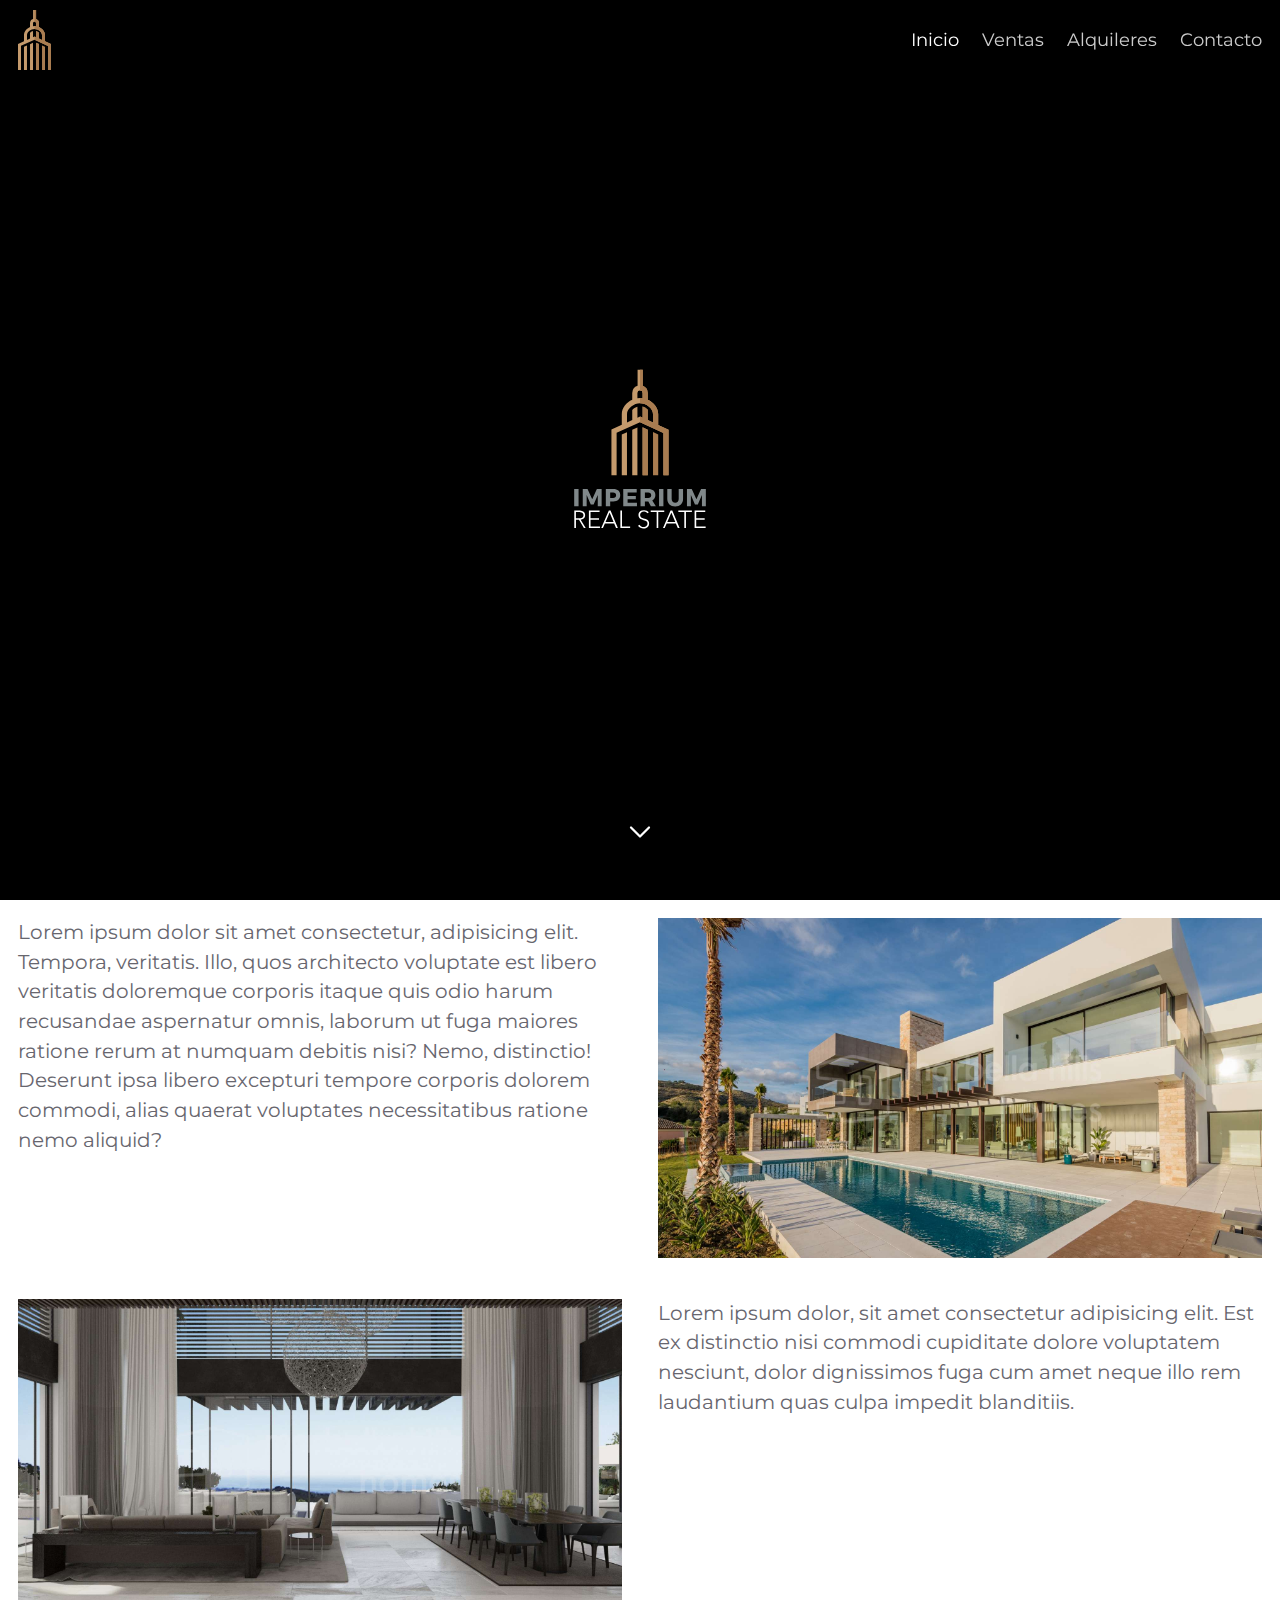
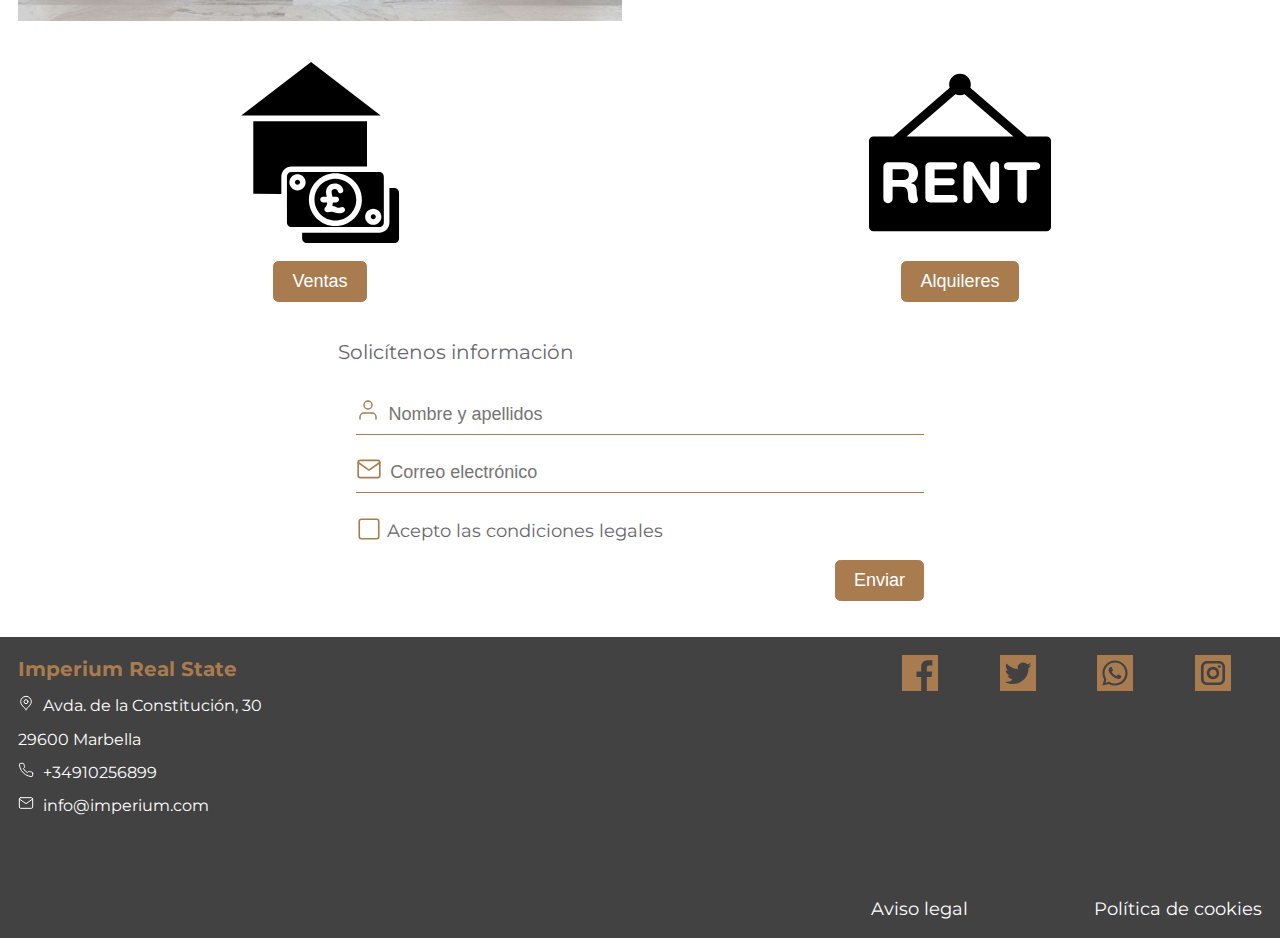
<file: index.html>
<!DOCTYPE html>
<html lang="es">
<head>
    <meta charset="UTF-8">
    <meta http-equiv="X-UA-Compatible" content="IE=edge">
    <meta name="viewport" content="width=device-width, initial-scale=1.0">
    <title>Inicio</title>
    <link rel="stylesheet" href="css/styles.css">
</head>
<body>
    <header class="transparent">
        <img src="img/logo.svg" alt="">
        <nav>
            <a href="#" class="activo">Inicio</a>
            <a href="ventas.html">Ventas</a>
            <a href="alquileres.html">Alquileres</a>
            <a href="contacto.html">Contacto</a>
        </nav>
    </header>
   <div class="hero">
       <div></div>
       <div></div>
       <div></div>
       <img class="hero-logo" src="img/logo-frame.svg"alt="">
       <a href="#primera" class="hero-flecha">
           <img src="img/down.svg" alt="">
       </a>
   </div>
   <div class="fila" id="primera">
        <div class="col-50">
            <p>Lorem ipsum dolor sit amet consectetur, adipisicing elit. Tempora, veritatis. Illo, quos architecto voluptate est libero veritatis doloremque corporis itaque quis odio harum recusandae aspernatur omnis, laborum ut fuga maiores ratione rerum at numquam debitis nisi? Nemo, distinctio! Deserunt ipsa libero excepturi tempore corporis dolorem commodi, alias quaerat voluptates necessitatibus ratione nemo aliquid?</p>
        </div>
        <div class="col-50">
            <img src="img/thumb4.jpg" alt="">
        </div>
   </div>
   <div class="fila">
       <div class="col-50">
           <img src="img/thumb5.jpg" alt="">
       </div>
       <div class="col-50">
           <p>Lorem ipsum dolor, sit amet consectetur adipisicing elit. Est ex distinctio nisi commodi cupiditate dolore voluptatem nesciunt, dolor dignissimos fuga cum amet neque illo rem laudantium quas culpa impedit blanditiis.</p>
       </div>
   </div>
   <div class="fila">
       <div class="col-50 caja-nav">
           <img src="img/comprar.svg" alt="">
           <a href="ventas.html">
               <button>Ventas</button>
           </a>
       </div>
       <div class="col-50 caja-nav">
        <img src="img/alquilar.svg" alt="">
        <a href="alquileres.html">
            <button>Alquileres</button>
        </a>
    </div>
   </div>
   <div class="fila">
       <div class="col-25"></div>
       <div class="col-50">
            <p>Solicítenos información</p>
            <form>
                <input class="usuario" type="text" placeholder="Nombre y apellidos">
                <input class="email"type="text" placeholder="Correo electrónico">
                <input type="checkbox" id="legal">
                <label for="legal">Acepto las condiciones legales</label>
                <div class="buttons">
                    <button>Enviar</button>
                </div>
            </form>
       </div>
       <div class="col-25"></div>
   </div>
   <footer class="fila">
        <div class="col-33">
            <p>Imperium Real State</p>
            <p><img src="img/map.svg" alt=""> Avda. de la Constitución, 30</p>
            <p>29600 Marbella</p>
            <p><img src="img/phone.svg" alt=""> +34910256899</p>
            <p><img src="img/mail.svg" alt=""> info@imperium.com</p>
        </div>
        <div class="col-33">
            <iframe src="https://www.google.com/maps/embed?pb=!1m18!1m12!1m3!1d3206.7400988276263!2d-4.876946571800897!3d36.512135427633126!2m3!1f0!2f0!3f0!3m2!1i1024!2i768!4f13.1!3m3!1m2!1s0xd72d9bde96693bb%3A0x31af1b44c282ae84!2sFuente%20%22El%20Sol%20de%20Marbella%22%20de%20Luis%20Sanguino!5e0!3m2!1ses!2ses!4v1652357896212!5m2!1ses!2ses" width="100%" height="260" style="border:0;" allowfullscreen="" loading="lazy" referrerpolicy="no-referrer-when-downgrade"></iframe>
        </div>
        <div class="col-33">
            <div class="rrss">
                <img src="img/facebook.svg" alt="">
                <img src="img/twitter.svg" alt="">
                <img src="img/whatsapp.svg" alt="">
                <img src="img/instagram.svg" alt="">
            </div>
            <div class="links">
                <a href="contacto.html#legal">Aviso legal</a>
                <a href="contacto.html#cookies">Política de cookies</a>
            </div>
        </div>
   </footer>
</body>
</html>
</file>
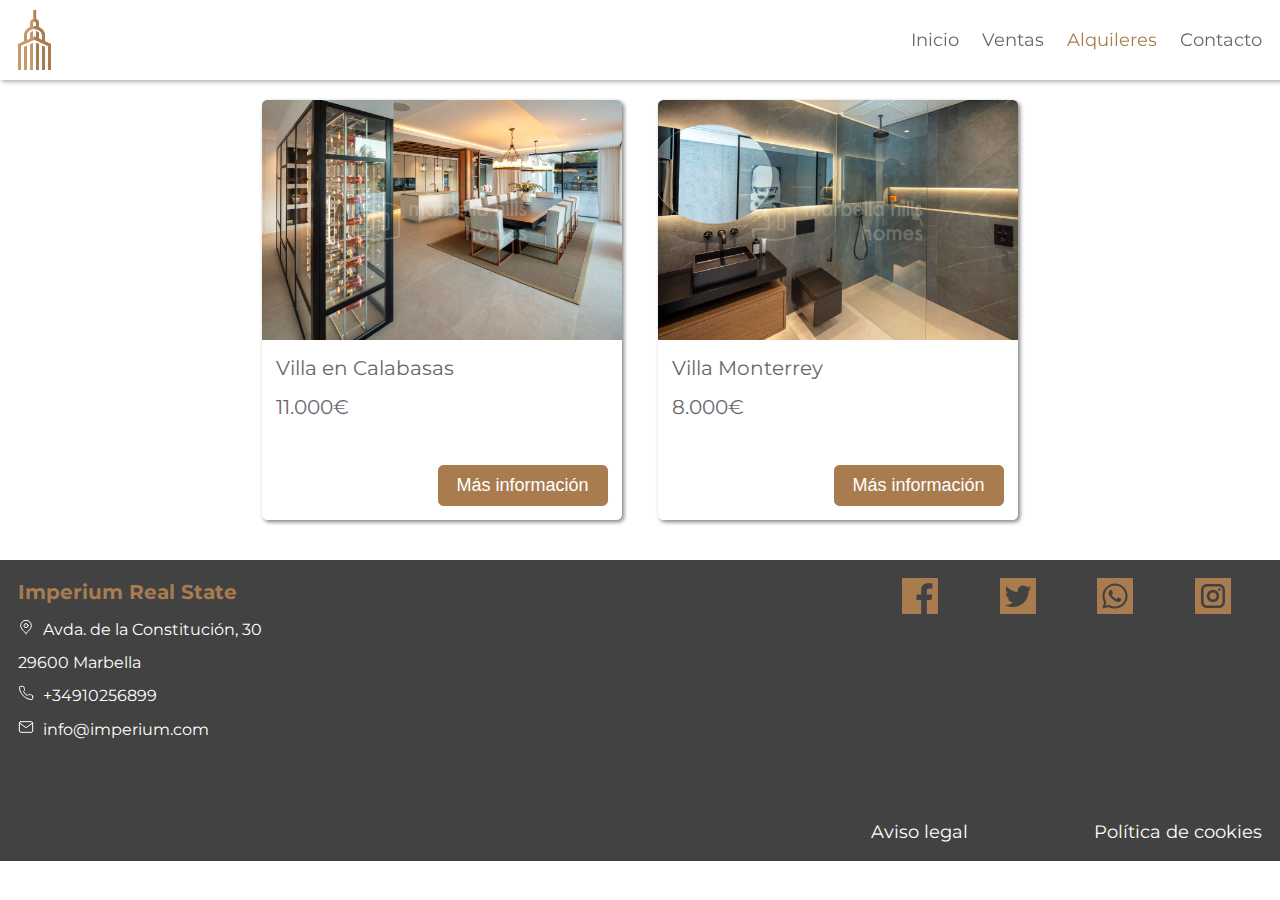
<file: alquileres.html>
<!DOCTYPE html>
<html lang="es">
<head>
    <meta charset="UTF-8">
    <meta http-equiv="X-UA-Compatible" content="IE=edge">
    <meta name="viewport" content="width=device-width, initial-scale=1.0">
    <title>Alquileres</title>
    <link rel="stylesheet" href="css/styles.css">
</head>
<body>
    <header>
        <img src="img/logo.svg" alt="">
        <nav>
            <a href="index.html">Inicio</a>
            <a href="ventas.html">Ventas</a>
            <a href="#" class="activo">Alquileres</a>
            <a href="contacto.html">Contacto</a>
        </nav>
    </header>
    </header>
    <div class="fila grid">
        <div class="card">
            <div class="img-card">
                <img src="img/thumb9.jpg" alt="">
            </div>
            <div class="footer-card">
                <div>
                    <p>Villa en Calabasas</p>
                    <p>11.000€</p>
                </div>
                <a href="#">
                    <button>Más información</button>
                </a>
            </div>
        </div>
        <div class="card">
            <div class="img-card">
                <img src="img/thumb10.jpg" alt="">
            </div>
            <div class="footer-card">
                <div>
                    <p>Villa Monterrey</p>
                    <p>8.000€</p>
                </div>
                <a href="#">
                    <button>Más información</button>
                </a>
            </div>
        </div>

    </div>
    <footer class="fila">
        <div class="col-33">
            <p>Imperium Real State</p>
            <p><img src="img/map.svg" alt=""> Avda. de la Constitución, 30</p>
            <p>29600 Marbella</p>
            <p><img src="img/phone.svg" alt=""> +34910256899</p>
            <p><img src="img/mail.svg" alt=""> info@imperium.com</p>
        </div>
        <div class="col-33">
            <iframe src="https://www.google.com/maps/embed?pb=!1m18!1m12!1m3!1d3206.7400988276263!2d-4.876946571800897!3d36.512135427633126!2m3!1f0!2f0!3f0!3m2!1i1024!2i768!4f13.1!3m3!1m2!1s0xd72d9bde96693bb%3A0x31af1b44c282ae84!2sFuente%20%22El%20Sol%20de%20Marbella%22%20de%20Luis%20Sanguino!5e0!3m2!1ses!2ses!4v1652357896212!5m2!1ses!2ses" width="100%" height="260" style="border:0;" allowfullscreen="" loading="lazy" referrerpolicy="no-referrer-when-downgrade"></iframe>
        </div>
        <div class="col-33">
            <div class="rrss">
                <img src="img/facebook.svg" alt="">
                <img src="img/twitter.svg" alt="">
                <img src="img/whatsapp.svg" alt="">
                <img src="img/instagram.svg" alt="">
            </div>
            <div class="links">
                <a href="contacto.html#legal">Aviso legal</a>
                <a href="contacto.html#cookies">Política de cookies</a>
            </div>
        </div>
   </footer>
</body>
</html>
</file>
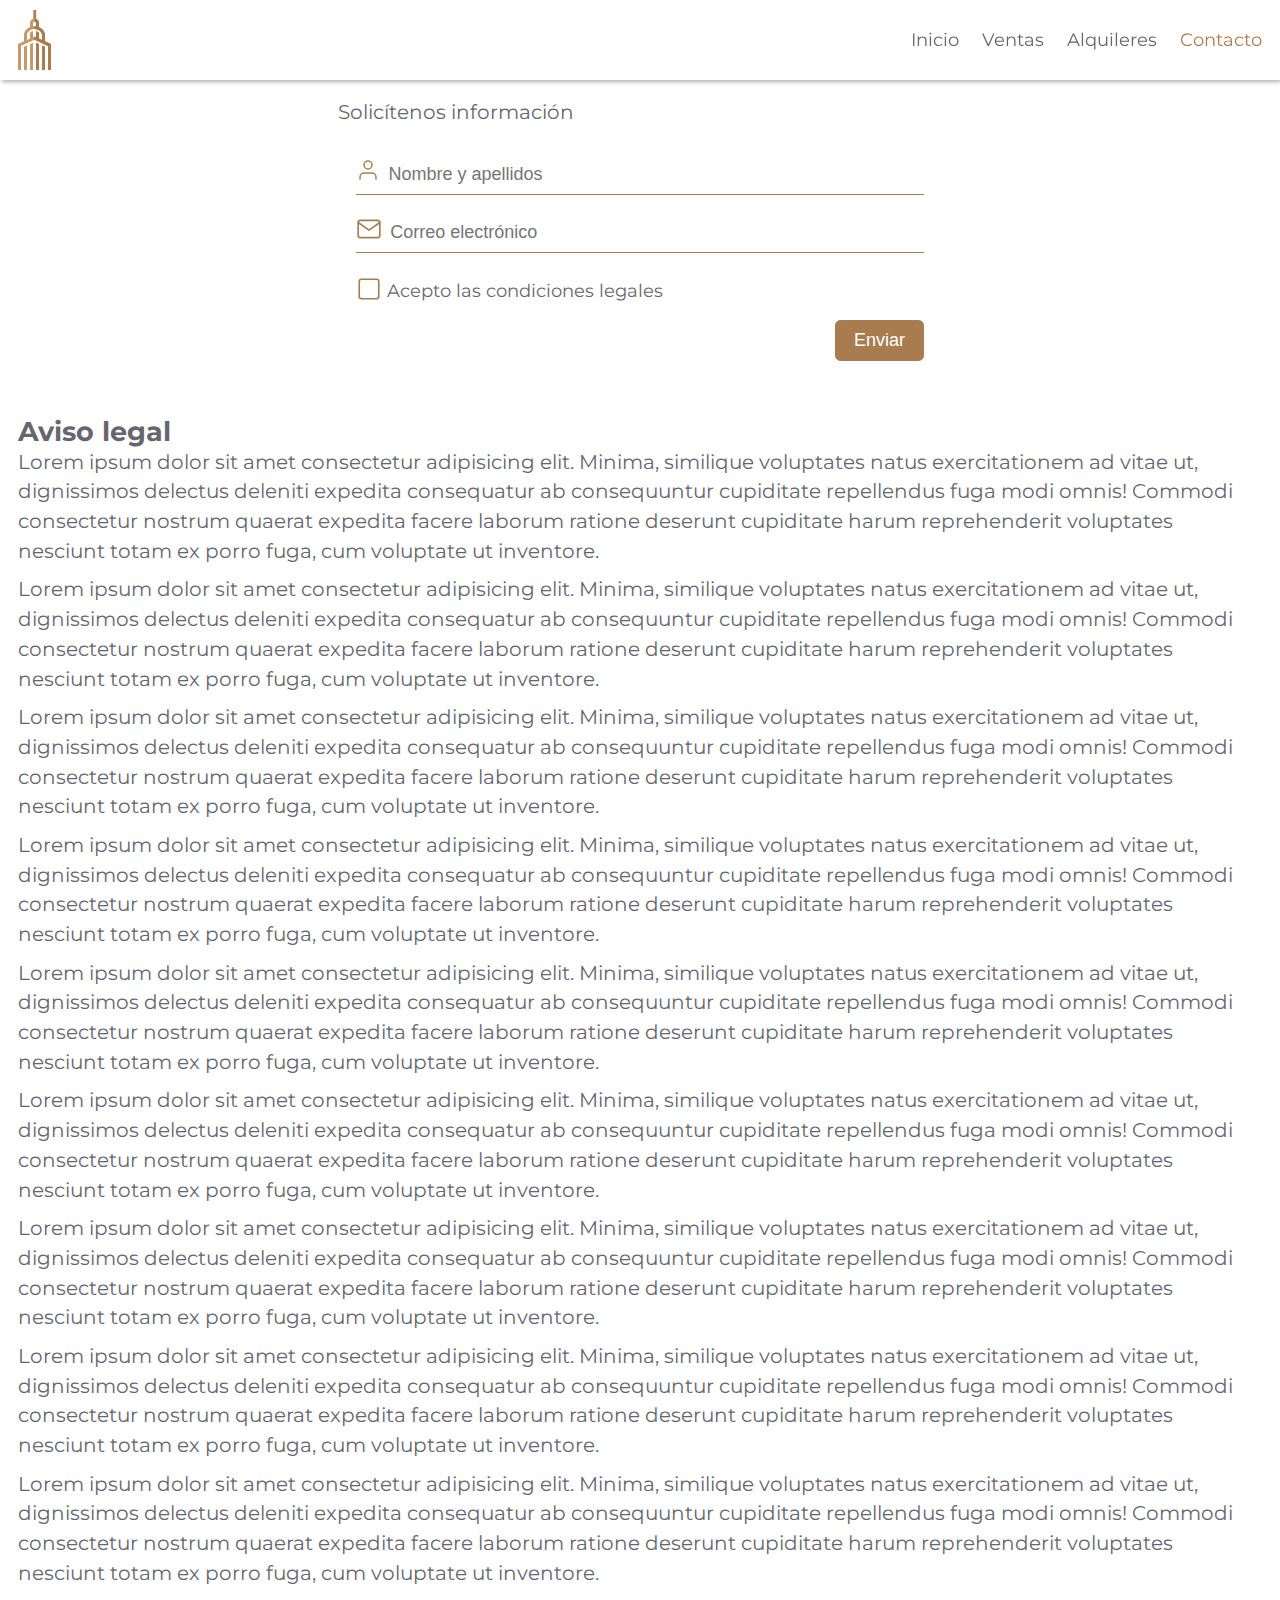
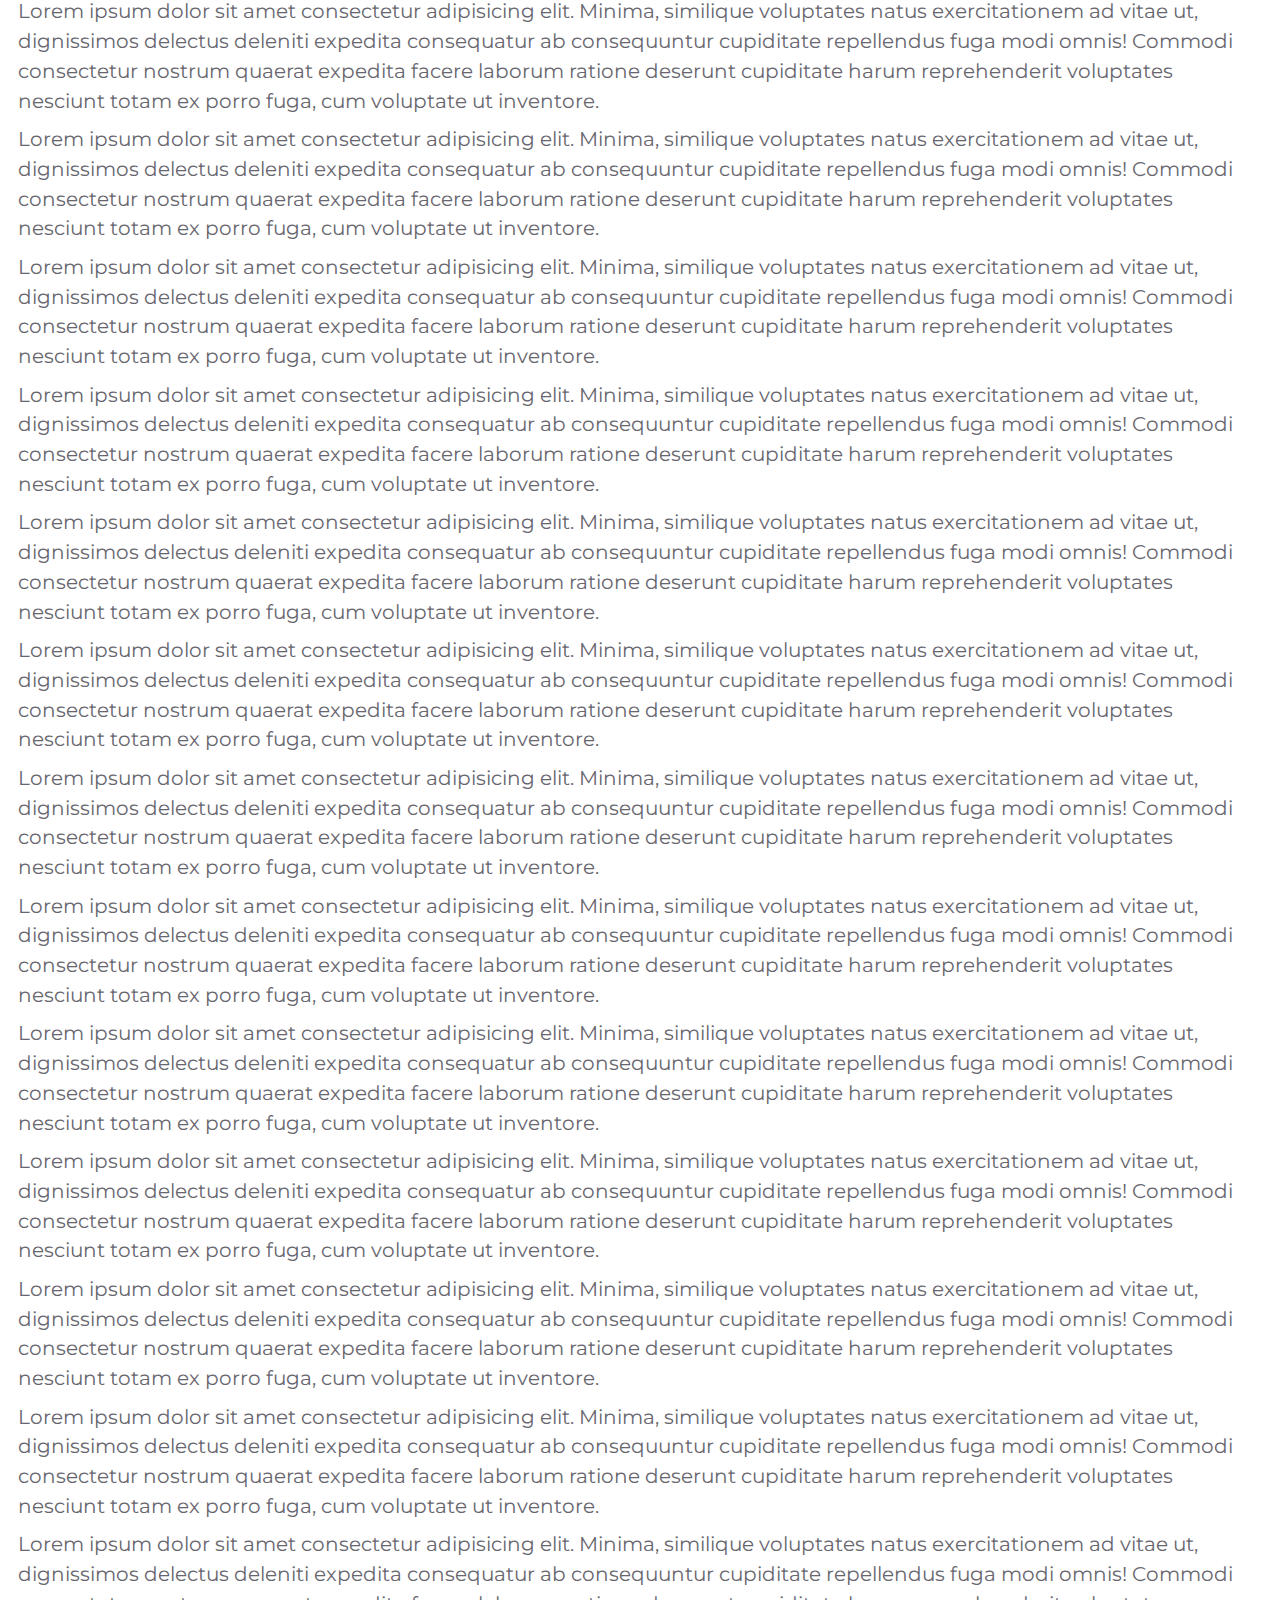
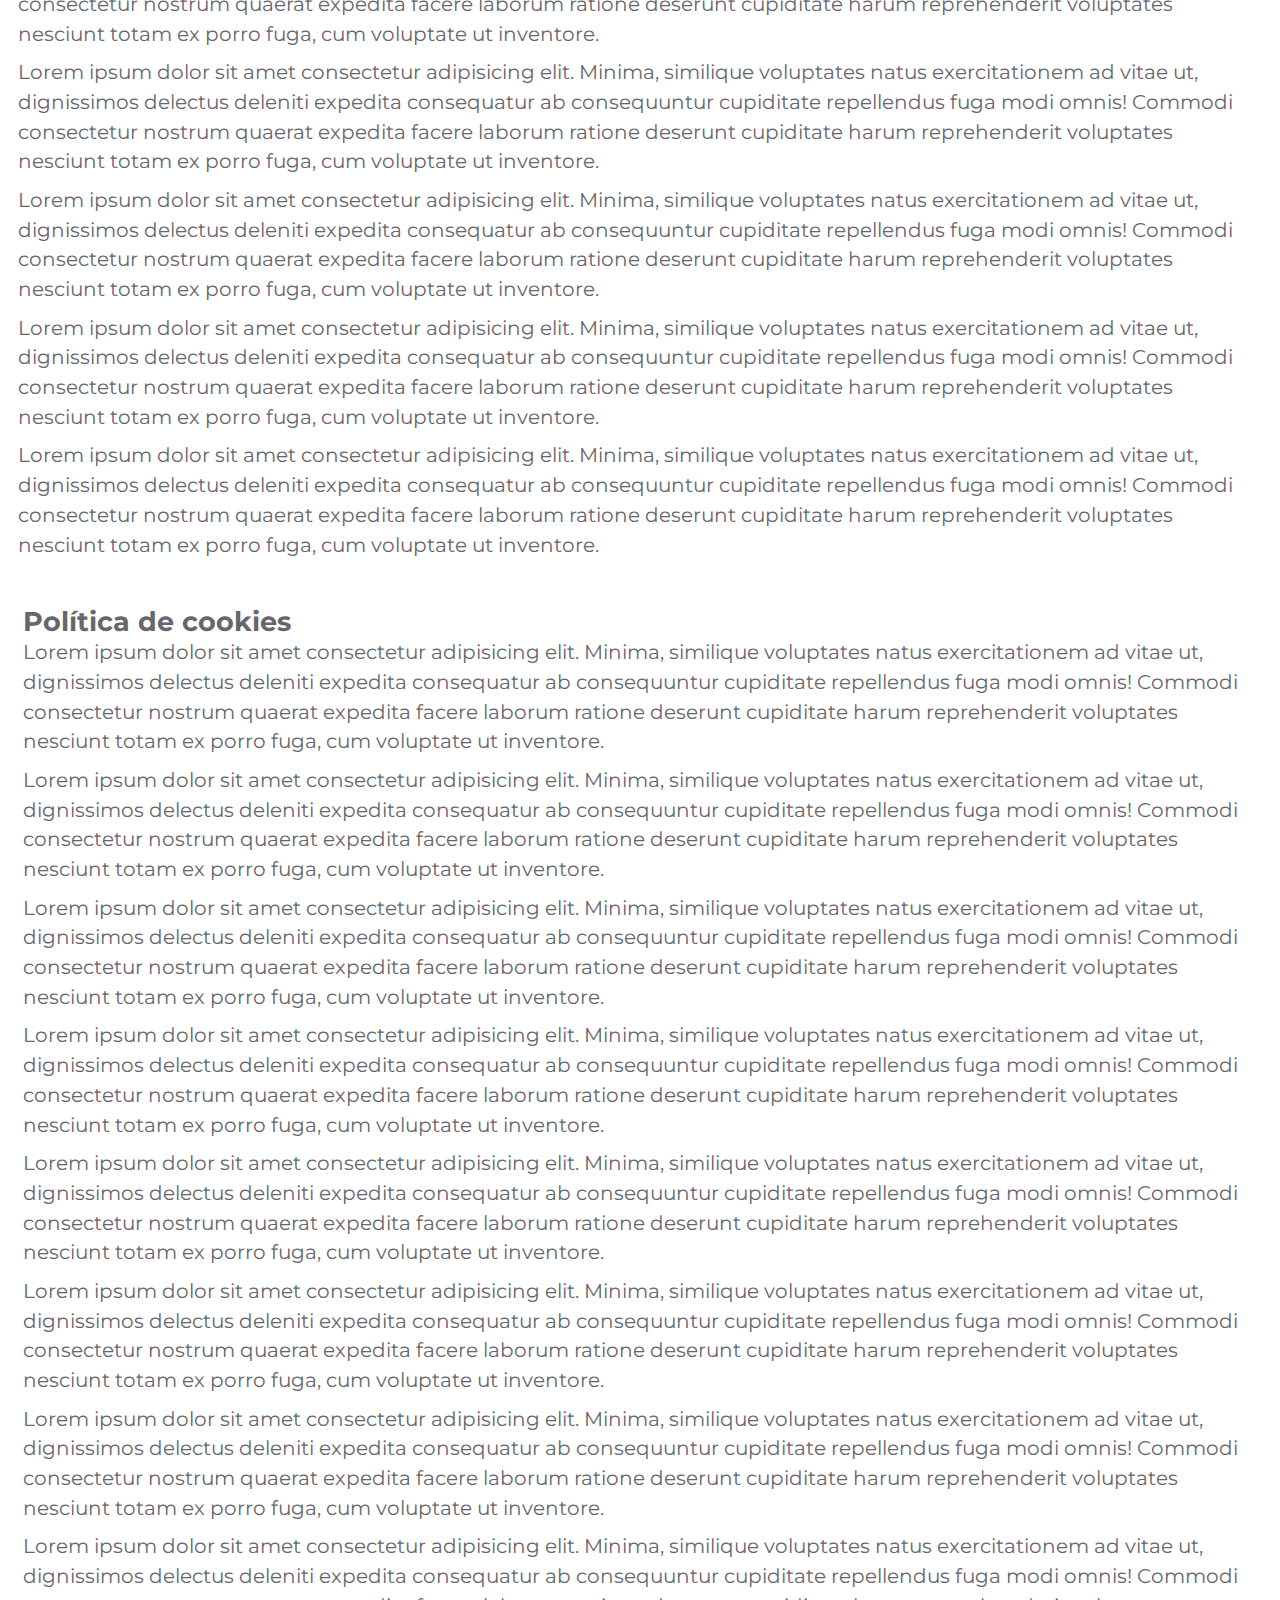
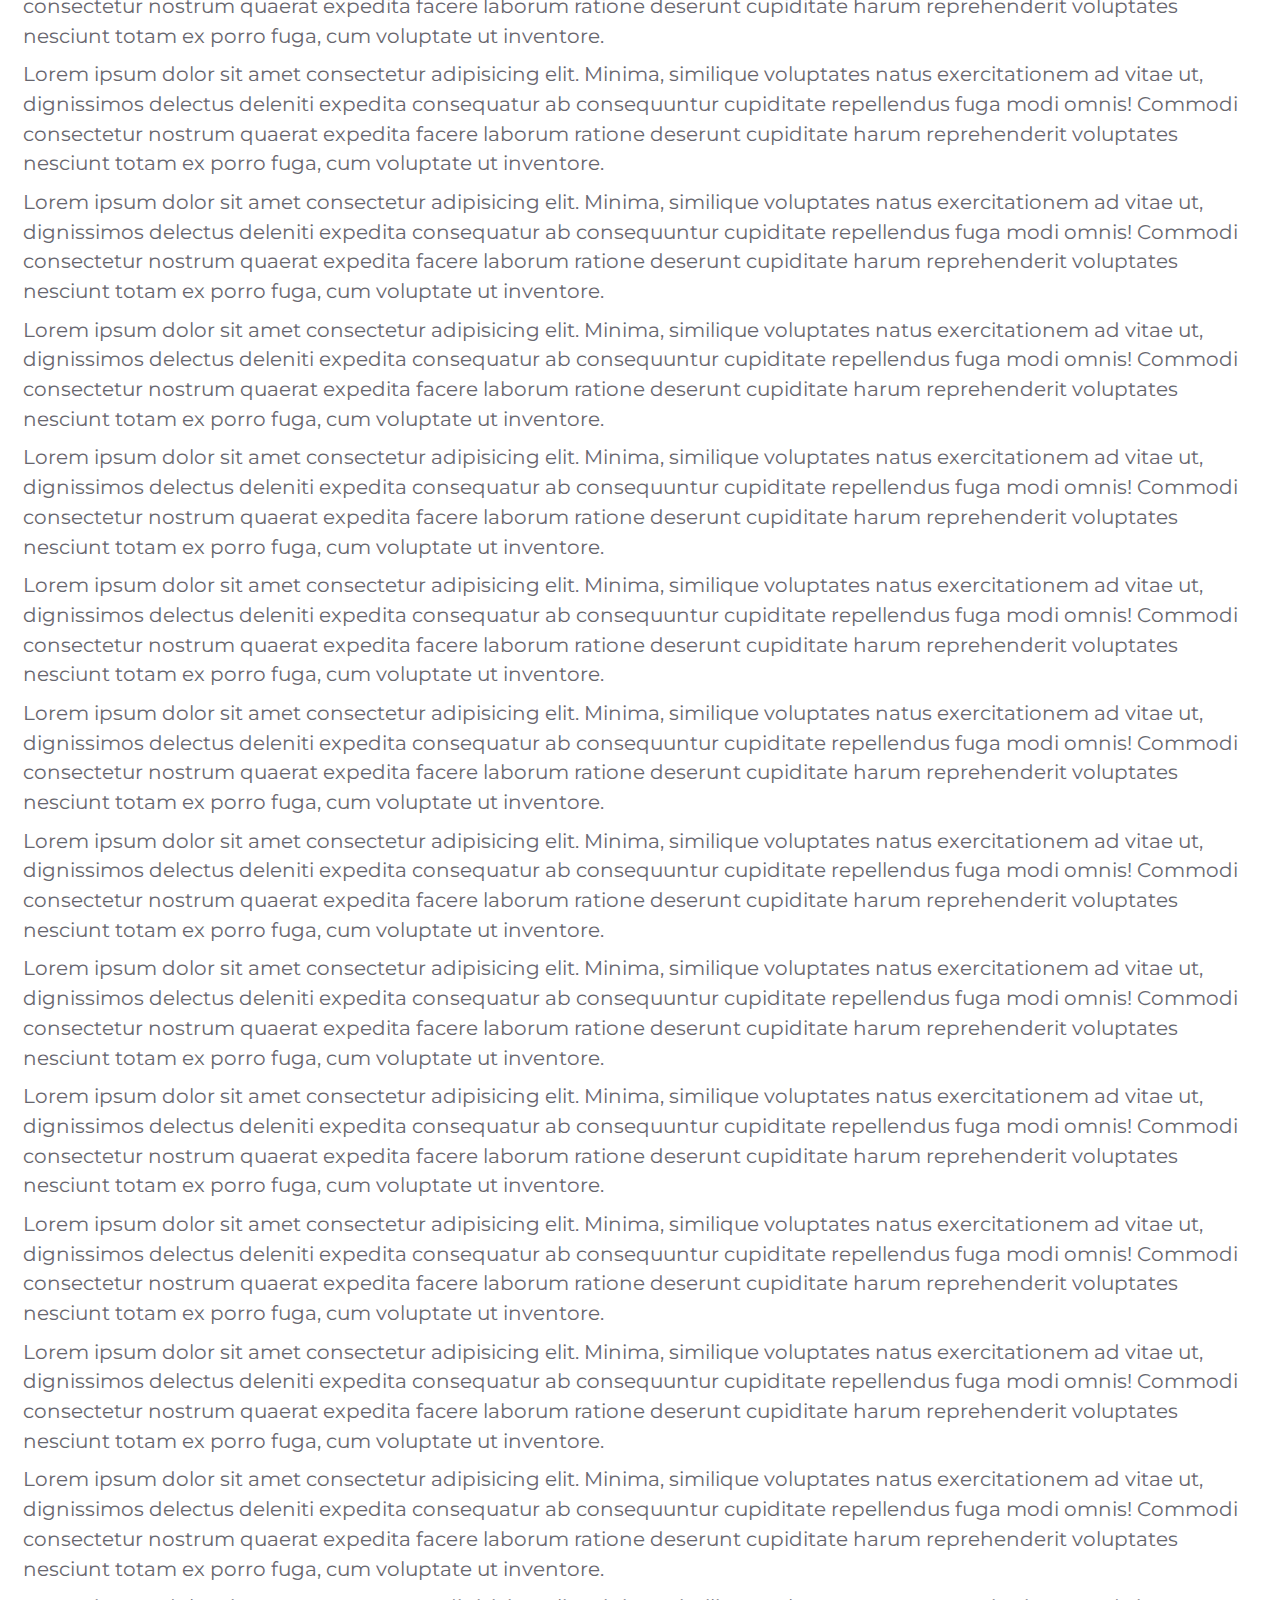
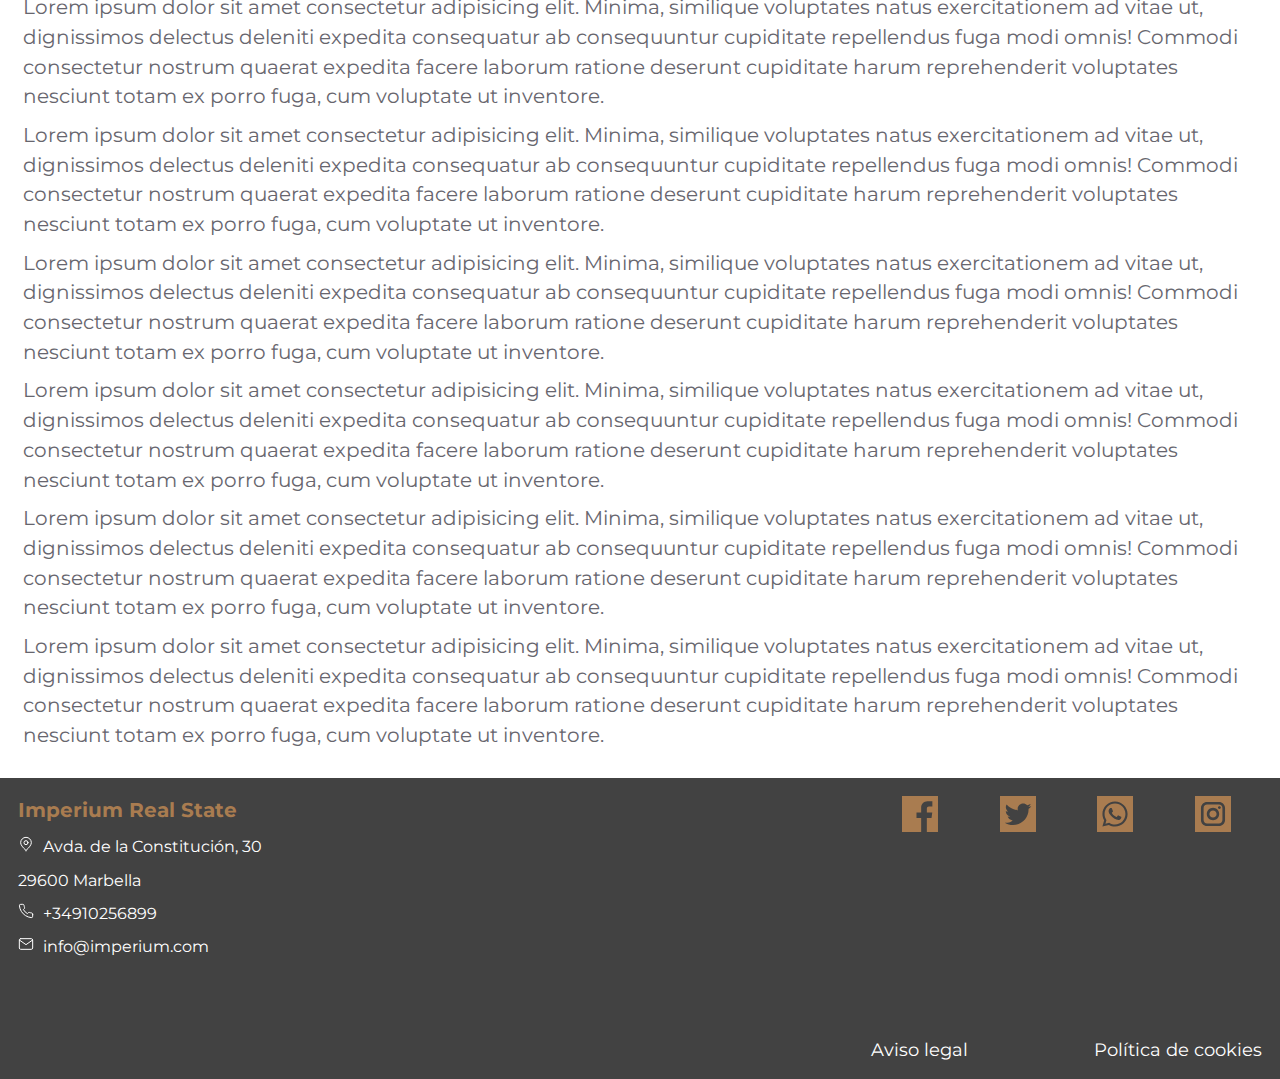
<file: contacto.html>
<!DOCTYPE html>
<html lang="es">
<head>
    <meta charset="UTF-8">
    <meta http-equiv="X-UA-Compatible" content="IE=edge">
    <meta name="viewport" content="width=device-width, initial-scale=1.0">
    <title>Contacto</title>
    <link rel="stylesheet" href="css/styles.css">
</head>
<body>
    <header>
        <img src="img/logo.svg" alt="logo">
        <nav>
            <a href="index.html">Inicio</a>
            <a href="ventas.html">Ventas</a>
            <a href="alquileres.html">Alquileres</a>
            <a href="#" class="activo">Contacto</a>
        </nav>
    </header>
    <div class="fila contacto">
        <div class="col-25"></div>
        <div class="col-50">
             <p>Solicítenos información</p>
             <form>
                 <input class="usuario" type="text" placeholder="Nombre y apellidos">
                 <input class="email"type="text" placeholder="Correo electrónico">
                 <input type="checkbox" id="legal">
                 <label for="legal">Acepto las condiciones legales</label>
                 <div class="buttons">
                     <button>Enviar</button>
                 </div>
             </form>
        </div>
        <div class="col-25"></div>
    </div>
    <div class="fila" id="legal">
        <div class="col-100">
            <h2>Aviso legal</h2>
            <p>Lorem ipsum dolor sit amet consectetur adipisicing elit. Minima, similique voluptates natus exercitationem ad vitae ut, dignissimos delectus deleniti expedita consequatur ab consequuntur cupiditate repellendus fuga modi omnis! Commodi consectetur nostrum quaerat expedita facere laborum ratione deserunt cupiditate harum reprehenderit voluptates nesciunt totam ex porro fuga, cum voluptate ut inventore.</p>
            <p>Lorem ipsum dolor sit amet consectetur adipisicing elit. Minima, similique voluptates natus exercitationem ad vitae ut, dignissimos delectus deleniti expedita consequatur ab consequuntur cupiditate repellendus fuga modi omnis! Commodi consectetur nostrum quaerat expedita facere laborum ratione deserunt cupiditate harum reprehenderit voluptates nesciunt totam ex porro fuga, cum voluptate ut inventore.</p>
            <p>Lorem ipsum dolor sit amet consectetur adipisicing elit. Minima, similique voluptates natus exercitationem ad vitae ut, dignissimos delectus deleniti expedita consequatur ab consequuntur cupiditate repellendus fuga modi omnis! Commodi consectetur nostrum quaerat expedita facere laborum ratione deserunt cupiditate harum reprehenderit voluptates nesciunt totam ex porro fuga, cum voluptate ut inventore.</p>
            <p>Lorem ipsum dolor sit amet consectetur adipisicing elit. Minima, similique voluptates natus exercitationem ad vitae ut, dignissimos delectus deleniti expedita consequatur ab consequuntur cupiditate repellendus fuga modi omnis! Commodi consectetur nostrum quaerat expedita facere laborum ratione deserunt cupiditate harum reprehenderit voluptates nesciunt totam ex porro fuga, cum voluptate ut inventore.</p>
            <p>Lorem ipsum dolor sit amet consectetur adipisicing elit. Minima, similique voluptates natus exercitationem ad vitae ut, dignissimos delectus deleniti expedita consequatur ab consequuntur cupiditate repellendus fuga modi omnis! Commodi consectetur nostrum quaerat expedita facere laborum ratione deserunt cupiditate harum reprehenderit voluptates nesciunt totam ex porro fuga, cum voluptate ut inventore.</p>
            <p>Lorem ipsum dolor sit amet consectetur adipisicing elit. Minima, similique voluptates natus exercitationem ad vitae ut, dignissimos delectus deleniti expedita consequatur ab consequuntur cupiditate repellendus fuga modi omnis! Commodi consectetur nostrum quaerat expedita facere laborum ratione deserunt cupiditate harum reprehenderit voluptates nesciunt totam ex porro fuga, cum voluptate ut inventore.</p>
            <p>Lorem ipsum dolor sit amet consectetur adipisicing elit. Minima, similique voluptates natus exercitationem ad vitae ut, dignissimos delectus deleniti expedita consequatur ab consequuntur cupiditate repellendus fuga modi omnis! Commodi consectetur nostrum quaerat expedita facere laborum ratione deserunt cupiditate harum reprehenderit voluptates nesciunt totam ex porro fuga, cum voluptate ut inventore.</p>
            <p>Lorem ipsum dolor sit amet consectetur adipisicing elit. Minima, similique voluptates natus exercitationem ad vitae ut, dignissimos delectus deleniti expedita consequatur ab consequuntur cupiditate repellendus fuga modi omnis! Commodi consectetur nostrum quaerat expedita facere laborum ratione deserunt cupiditate harum reprehenderit voluptates nesciunt totam ex porro fuga, cum voluptate ut inventore.</p>
            <p>Lorem ipsum dolor sit amet consectetur adipisicing elit. Minima, similique voluptates natus exercitationem ad vitae ut, dignissimos delectus deleniti expedita consequatur ab consequuntur cupiditate repellendus fuga modi omnis! Commodi consectetur nostrum quaerat expedita facere laborum ratione deserunt cupiditate harum reprehenderit voluptates nesciunt totam ex porro fuga, cum voluptate ut inventore.</p>
            <p>Lorem ipsum dolor sit amet consectetur adipisicing elit. Minima, similique voluptates natus exercitationem ad vitae ut, dignissimos delectus deleniti expedita consequatur ab consequuntur cupiditate repellendus fuga modi omnis! Commodi consectetur nostrum quaerat expedita facere laborum ratione deserunt cupiditate harum reprehenderit voluptates nesciunt totam ex porro fuga, cum voluptate ut inventore.</p>
            <p>Lorem ipsum dolor sit amet consectetur adipisicing elit. Minima, similique voluptates natus exercitationem ad vitae ut, dignissimos delectus deleniti expedita consequatur ab consequuntur cupiditate repellendus fuga modi omnis! Commodi consectetur nostrum quaerat expedita facere laborum ratione deserunt cupiditate harum reprehenderit voluptates nesciunt totam ex porro fuga, cum voluptate ut inventore.</p>
            <p>Lorem ipsum dolor sit amet consectetur adipisicing elit. Minima, similique voluptates natus exercitationem ad vitae ut, dignissimos delectus deleniti expedita consequatur ab consequuntur cupiditate repellendus fuga modi omnis! Commodi consectetur nostrum quaerat expedita facere laborum ratione deserunt cupiditate harum reprehenderit voluptates nesciunt totam ex porro fuga, cum voluptate ut inventore.</p>
            <p>Lorem ipsum dolor sit amet consectetur adipisicing elit. Minima, similique voluptates natus exercitationem ad vitae ut, dignissimos delectus deleniti expedita consequatur ab consequuntur cupiditate repellendus fuga modi omnis! Commodi consectetur nostrum quaerat expedita facere laborum ratione deserunt cupiditate harum reprehenderit voluptates nesciunt totam ex porro fuga, cum voluptate ut inventore.</p>
            <p>Lorem ipsum dolor sit amet consectetur adipisicing elit. Minima, similique voluptates natus exercitationem ad vitae ut, dignissimos delectus deleniti expedita consequatur ab consequuntur cupiditate repellendus fuga modi omnis! Commodi consectetur nostrum quaerat expedita facere laborum ratione deserunt cupiditate harum reprehenderit voluptates nesciunt totam ex porro fuga, cum voluptate ut inventore.</p>
            <p>Lorem ipsum dolor sit amet consectetur adipisicing elit. Minima, similique voluptates natus exercitationem ad vitae ut, dignissimos delectus deleniti expedita consequatur ab consequuntur cupiditate repellendus fuga modi omnis! Commodi consectetur nostrum quaerat expedita facere laborum ratione deserunt cupiditate harum reprehenderit voluptates nesciunt totam ex porro fuga, cum voluptate ut inventore.</p>
            <p>Lorem ipsum dolor sit amet consectetur adipisicing elit. Minima, similique voluptates natus exercitationem ad vitae ut, dignissimos delectus deleniti expedita consequatur ab consequuntur cupiditate repellendus fuga modi omnis! Commodi consectetur nostrum quaerat expedita facere laborum ratione deserunt cupiditate harum reprehenderit voluptates nesciunt totam ex porro fuga, cum voluptate ut inventore.</p>
            <p>Lorem ipsum dolor sit amet consectetur adipisicing elit. Minima, similique voluptates natus exercitationem ad vitae ut, dignissimos delectus deleniti expedita consequatur ab consequuntur cupiditate repellendus fuga modi omnis! Commodi consectetur nostrum quaerat expedita facere laborum ratione deserunt cupiditate harum reprehenderit voluptates nesciunt totam ex porro fuga, cum voluptate ut inventore.</p>
            <p>Lorem ipsum dolor sit amet consectetur adipisicing elit. Minima, similique voluptates natus exercitationem ad vitae ut, dignissimos delectus deleniti expedita consequatur ab consequuntur cupiditate repellendus fuga modi omnis! Commodi consectetur nostrum quaerat expedita facere laborum ratione deserunt cupiditate harum reprehenderit voluptates nesciunt totam ex porro fuga, cum voluptate ut inventore.</p>
            <p>Lorem ipsum dolor sit amet consectetur adipisicing elit. Minima, similique voluptates natus exercitationem ad vitae ut, dignissimos delectus deleniti expedita consequatur ab consequuntur cupiditate repellendus fuga modi omnis! Commodi consectetur nostrum quaerat expedita facere laborum ratione deserunt cupiditate harum reprehenderit voluptates nesciunt totam ex porro fuga, cum voluptate ut inventore.</p>
            <p>Lorem ipsum dolor sit amet consectetur adipisicing elit. Minima, similique voluptates natus exercitationem ad vitae ut, dignissimos delectus deleniti expedita consequatur ab consequuntur cupiditate repellendus fuga modi omnis! Commodi consectetur nostrum quaerat expedita facere laborum ratione deserunt cupiditate harum reprehenderit voluptates nesciunt totam ex porro fuga, cum voluptate ut inventore.</p>
            <p>Lorem ipsum dolor sit amet consectetur adipisicing elit. Minima, similique voluptates natus exercitationem ad vitae ut, dignissimos delectus deleniti expedita consequatur ab consequuntur cupiditate repellendus fuga modi omnis! Commodi consectetur nostrum quaerat expedita facere laborum ratione deserunt cupiditate harum reprehenderit voluptates nesciunt totam ex porro fuga, cum voluptate ut inventore.</p>
            <p>Lorem ipsum dolor sit amet consectetur adipisicing elit. Minima, similique voluptates natus exercitationem ad vitae ut, dignissimos delectus deleniti expedita consequatur ab consequuntur cupiditate repellendus fuga modi omnis! Commodi consectetur nostrum quaerat expedita facere laborum ratione deserunt cupiditate harum reprehenderit voluptates nesciunt totam ex porro fuga, cum voluptate ut inventore.</p>
            <p>Lorem ipsum dolor sit amet consectetur adipisicing elit. Minima, similique voluptates natus exercitationem ad vitae ut, dignissimos delectus deleniti expedita consequatur ab consequuntur cupiditate repellendus fuga modi omnis! Commodi consectetur nostrum quaerat expedita facere laborum ratione deserunt cupiditate harum reprehenderit voluptates nesciunt totam ex porro fuga, cum voluptate ut inventore.</p>
            <p>Lorem ipsum dolor sit amet consectetur adipisicing elit. Minima, similique voluptates natus exercitationem ad vitae ut, dignissimos delectus deleniti expedita consequatur ab consequuntur cupiditate repellendus fuga modi omnis! Commodi consectetur nostrum quaerat expedita facere laborum ratione deserunt cupiditate harum reprehenderit voluptates nesciunt totam ex porro fuga, cum voluptate ut inventore.</p>
            <p>Lorem ipsum dolor sit amet consectetur adipisicing elit. Minima, similique voluptates natus exercitationem ad vitae ut, dignissimos delectus deleniti expedita consequatur ab consequuntur cupiditate repellendus fuga modi omnis! Commodi consectetur nostrum quaerat expedita facere laborum ratione deserunt cupiditate harum reprehenderit voluptates nesciunt totam ex porro fuga, cum voluptate ut inventore.</p>
            <p>Lorem ipsum dolor sit amet consectetur adipisicing elit. Minima, similique voluptates natus exercitationem ad vitae ut, dignissimos delectus deleniti expedita consequatur ab consequuntur cupiditate repellendus fuga modi omnis! Commodi consectetur nostrum quaerat expedita facere laborum ratione deserunt cupiditate harum reprehenderit voluptates nesciunt totam ex porro fuga, cum voluptate ut inventore.</p>
        </div>
    </div>
    <div class="fila">
        <span id="cookies">&nbsp;</span>
        <div class="col-100">
            <h2>Política de cookies</h2>
            <p>Lorem ipsum dolor sit amet consectetur adipisicing elit. Minima, similique voluptates natus exercitationem ad vitae ut, dignissimos delectus deleniti expedita consequatur ab consequuntur cupiditate repellendus fuga modi omnis! Commodi consectetur nostrum quaerat expedita facere laborum ratione deserunt cupiditate harum reprehenderit voluptates nesciunt totam ex porro fuga, cum voluptate ut inventore.</p>
            <p>Lorem ipsum dolor sit amet consectetur adipisicing elit. Minima, similique voluptates natus exercitationem ad vitae ut, dignissimos delectus deleniti expedita consequatur ab consequuntur cupiditate repellendus fuga modi omnis! Commodi consectetur nostrum quaerat expedita facere laborum ratione deserunt cupiditate harum reprehenderit voluptates nesciunt totam ex porro fuga, cum voluptate ut inventore.</p>
            <p>Lorem ipsum dolor sit amet consectetur adipisicing elit. Minima, similique voluptates natus exercitationem ad vitae ut, dignissimos delectus deleniti expedita consequatur ab consequuntur cupiditate repellendus fuga modi omnis! Commodi consectetur nostrum quaerat expedita facere laborum ratione deserunt cupiditate harum reprehenderit voluptates nesciunt totam ex porro fuga, cum voluptate ut inventore.</p>
            <p>Lorem ipsum dolor sit amet consectetur adipisicing elit. Minima, similique voluptates natus exercitationem ad vitae ut, dignissimos delectus deleniti expedita consequatur ab consequuntur cupiditate repellendus fuga modi omnis! Commodi consectetur nostrum quaerat expedita facere laborum ratione deserunt cupiditate harum reprehenderit voluptates nesciunt totam ex porro fuga, cum voluptate ut inventore.</p>
            <p>Lorem ipsum dolor sit amet consectetur adipisicing elit. Minima, similique voluptates natus exercitationem ad vitae ut, dignissimos delectus deleniti expedita consequatur ab consequuntur cupiditate repellendus fuga modi omnis! Commodi consectetur nostrum quaerat expedita facere laborum ratione deserunt cupiditate harum reprehenderit voluptates nesciunt totam ex porro fuga, cum voluptate ut inventore.</p>
            <p>Lorem ipsum dolor sit amet consectetur adipisicing elit. Minima, similique voluptates natus exercitationem ad vitae ut, dignissimos delectus deleniti expedita consequatur ab consequuntur cupiditate repellendus fuga modi omnis! Commodi consectetur nostrum quaerat expedita facere laborum ratione deserunt cupiditate harum reprehenderit voluptates nesciunt totam ex porro fuga, cum voluptate ut inventore.</p>
            <p>Lorem ipsum dolor sit amet consectetur adipisicing elit. Minima, similique voluptates natus exercitationem ad vitae ut, dignissimos delectus deleniti expedita consequatur ab consequuntur cupiditate repellendus fuga modi omnis! Commodi consectetur nostrum quaerat expedita facere laborum ratione deserunt cupiditate harum reprehenderit voluptates nesciunt totam ex porro fuga, cum voluptate ut inventore.</p>
            <p>Lorem ipsum dolor sit amet consectetur adipisicing elit. Minima, similique voluptates natus exercitationem ad vitae ut, dignissimos delectus deleniti expedita consequatur ab consequuntur cupiditate repellendus fuga modi omnis! Commodi consectetur nostrum quaerat expedita facere laborum ratione deserunt cupiditate harum reprehenderit voluptates nesciunt totam ex porro fuga, cum voluptate ut inventore.</p>
            <p>Lorem ipsum dolor sit amet consectetur adipisicing elit. Minima, similique voluptates natus exercitationem ad vitae ut, dignissimos delectus deleniti expedita consequatur ab consequuntur cupiditate repellendus fuga modi omnis! Commodi consectetur nostrum quaerat expedita facere laborum ratione deserunt cupiditate harum reprehenderit voluptates nesciunt totam ex porro fuga, cum voluptate ut inventore.</p>
            <p>Lorem ipsum dolor sit amet consectetur adipisicing elit. Minima, similique voluptates natus exercitationem ad vitae ut, dignissimos delectus deleniti expedita consequatur ab consequuntur cupiditate repellendus fuga modi omnis! Commodi consectetur nostrum quaerat expedita facere laborum ratione deserunt cupiditate harum reprehenderit voluptates nesciunt totam ex porro fuga, cum voluptate ut inventore.</p>
            <p>Lorem ipsum dolor sit amet consectetur adipisicing elit. Minima, similique voluptates natus exercitationem ad vitae ut, dignissimos delectus deleniti expedita consequatur ab consequuntur cupiditate repellendus fuga modi omnis! Commodi consectetur nostrum quaerat expedita facere laborum ratione deserunt cupiditate harum reprehenderit voluptates nesciunt totam ex porro fuga, cum voluptate ut inventore.</p>
            <p>Lorem ipsum dolor sit amet consectetur adipisicing elit. Minima, similique voluptates natus exercitationem ad vitae ut, dignissimos delectus deleniti expedita consequatur ab consequuntur cupiditate repellendus fuga modi omnis! Commodi consectetur nostrum quaerat expedita facere laborum ratione deserunt cupiditate harum reprehenderit voluptates nesciunt totam ex porro fuga, cum voluptate ut inventore.</p>
            <p>Lorem ipsum dolor sit amet consectetur adipisicing elit. Minima, similique voluptates natus exercitationem ad vitae ut, dignissimos delectus deleniti expedita consequatur ab consequuntur cupiditate repellendus fuga modi omnis! Commodi consectetur nostrum quaerat expedita facere laborum ratione deserunt cupiditate harum reprehenderit voluptates nesciunt totam ex porro fuga, cum voluptate ut inventore.</p>
            <p>Lorem ipsum dolor sit amet consectetur adipisicing elit. Minima, similique voluptates natus exercitationem ad vitae ut, dignissimos delectus deleniti expedita consequatur ab consequuntur cupiditate repellendus fuga modi omnis! Commodi consectetur nostrum quaerat expedita facere laborum ratione deserunt cupiditate harum reprehenderit voluptates nesciunt totam ex porro fuga, cum voluptate ut inventore.</p>
            <p>Lorem ipsum dolor sit amet consectetur adipisicing elit. Minima, similique voluptates natus exercitationem ad vitae ut, dignissimos delectus deleniti expedita consequatur ab consequuntur cupiditate repellendus fuga modi omnis! Commodi consectetur nostrum quaerat expedita facere laborum ratione deserunt cupiditate harum reprehenderit voluptates nesciunt totam ex porro fuga, cum voluptate ut inventore.</p>
            <p>Lorem ipsum dolor sit amet consectetur adipisicing elit. Minima, similique voluptates natus exercitationem ad vitae ut, dignissimos delectus deleniti expedita consequatur ab consequuntur cupiditate repellendus fuga modi omnis! Commodi consectetur nostrum quaerat expedita facere laborum ratione deserunt cupiditate harum reprehenderit voluptates nesciunt totam ex porro fuga, cum voluptate ut inventore.</p>
            <p>Lorem ipsum dolor sit amet consectetur adipisicing elit. Minima, similique voluptates natus exercitationem ad vitae ut, dignissimos delectus deleniti expedita consequatur ab consequuntur cupiditate repellendus fuga modi omnis! Commodi consectetur nostrum quaerat expedita facere laborum ratione deserunt cupiditate harum reprehenderit voluptates nesciunt totam ex porro fuga, cum voluptate ut inventore.</p>
            <p>Lorem ipsum dolor sit amet consectetur adipisicing elit. Minima, similique voluptates natus exercitationem ad vitae ut, dignissimos delectus deleniti expedita consequatur ab consequuntur cupiditate repellendus fuga modi omnis! Commodi consectetur nostrum quaerat expedita facere laborum ratione deserunt cupiditate harum reprehenderit voluptates nesciunt totam ex porro fuga, cum voluptate ut inventore.</p>
            <p>Lorem ipsum dolor sit amet consectetur adipisicing elit. Minima, similique voluptates natus exercitationem ad vitae ut, dignissimos delectus deleniti expedita consequatur ab consequuntur cupiditate repellendus fuga modi omnis! Commodi consectetur nostrum quaerat expedita facere laborum ratione deserunt cupiditate harum reprehenderit voluptates nesciunt totam ex porro fuga, cum voluptate ut inventore.</p>
            <p>Lorem ipsum dolor sit amet consectetur adipisicing elit. Minima, similique voluptates natus exercitationem ad vitae ut, dignissimos delectus deleniti expedita consequatur ab consequuntur cupiditate repellendus fuga modi omnis! Commodi consectetur nostrum quaerat expedita facere laborum ratione deserunt cupiditate harum reprehenderit voluptates nesciunt totam ex porro fuga, cum voluptate ut inventore.</p>
            <p>Lorem ipsum dolor sit amet consectetur adipisicing elit. Minima, similique voluptates natus exercitationem ad vitae ut, dignissimos delectus deleniti expedita consequatur ab consequuntur cupiditate repellendus fuga modi omnis! Commodi consectetur nostrum quaerat expedita facere laborum ratione deserunt cupiditate harum reprehenderit voluptates nesciunt totam ex porro fuga, cum voluptate ut inventore.</p>
            <p>Lorem ipsum dolor sit amet consectetur adipisicing elit. Minima, similique voluptates natus exercitationem ad vitae ut, dignissimos delectus deleniti expedita consequatur ab consequuntur cupiditate repellendus fuga modi omnis! Commodi consectetur nostrum quaerat expedita facere laborum ratione deserunt cupiditate harum reprehenderit voluptates nesciunt totam ex porro fuga, cum voluptate ut inventore.</p>
            <p>Lorem ipsum dolor sit amet consectetur adipisicing elit. Minima, similique voluptates natus exercitationem ad vitae ut, dignissimos delectus deleniti expedita consequatur ab consequuntur cupiditate repellendus fuga modi omnis! Commodi consectetur nostrum quaerat expedita facere laborum ratione deserunt cupiditate harum reprehenderit voluptates nesciunt totam ex porro fuga, cum voluptate ut inventore.</p>
            <p>Lorem ipsum dolor sit amet consectetur adipisicing elit. Minima, similique voluptates natus exercitationem ad vitae ut, dignissimos delectus deleniti expedita consequatur ab consequuntur cupiditate repellendus fuga modi omnis! Commodi consectetur nostrum quaerat expedita facere laborum ratione deserunt cupiditate harum reprehenderit voluptates nesciunt totam ex porro fuga, cum voluptate ut inventore.</p>
            <p>Lorem ipsum dolor sit amet consectetur adipisicing elit. Minima, similique voluptates natus exercitationem ad vitae ut, dignissimos delectus deleniti expedita consequatur ab consequuntur cupiditate repellendus fuga modi omnis! Commodi consectetur nostrum quaerat expedita facere laborum ratione deserunt cupiditate harum reprehenderit voluptates nesciunt totam ex porro fuga, cum voluptate ut inventore.</p>
            <p>Lorem ipsum dolor sit amet consectetur adipisicing elit. Minima, similique voluptates natus exercitationem ad vitae ut, dignissimos delectus deleniti expedita consequatur ab consequuntur cupiditate repellendus fuga modi omnis! Commodi consectetur nostrum quaerat expedita facere laborum ratione deserunt cupiditate harum reprehenderit voluptates nesciunt totam ex porro fuga, cum voluptate ut inventore.</p>
        </div>
    </div>
    <footer class="fila">
        <div class="col-33">
            <p>Imperium Real State</p>
            <p><img src="img/map.svg" alt=""> Avda. de la Constitución, 30</p>
            <p>29600 Marbella</p>
            <p><img src="img/phone.svg" alt=""> +34910256899</p>
            <p><img src="img/mail.svg" alt=""> info@imperium.com</p>
        </div>
        <div class="col-33">
            <iframe src="https://www.google.com/maps/embed?pb=!1m18!1m12!1m3!1d3206.7400988276263!2d-4.876946571800897!3d36.512135427633126!2m3!1f0!2f0!3f0!3m2!1i1024!2i768!4f13.1!3m3!1m2!1s0xd72d9bde96693bb%3A0x31af1b44c282ae84!2sFuente%20%22El%20Sol%20de%20Marbella%22%20de%20Luis%20Sanguino!5e0!3m2!1ses!2ses!4v1652357896212!5m2!1ses!2ses" width="100%" height="260" style="border:0;" allowfullscreen="" loading="lazy" referrerpolicy="no-referrer-when-downgrade"></iframe>
        </div>
        <div class="col-33">
            <div class="rrss">
                <img src="img/facebook.svg" alt="">
                <img src="img/twitter.svg" alt="">
                <img src="img/whatsapp.svg" alt="">
                <img src="img/instagram.svg" alt="">
            </div>
            <div class="links">
                <a href="contacto.html#legal">Aviso legal</a>
                <a href="contacto.html#cookies">Política de cookies</a>
            </div>
        </div>
   </footer>
</body>
</html>
</file>
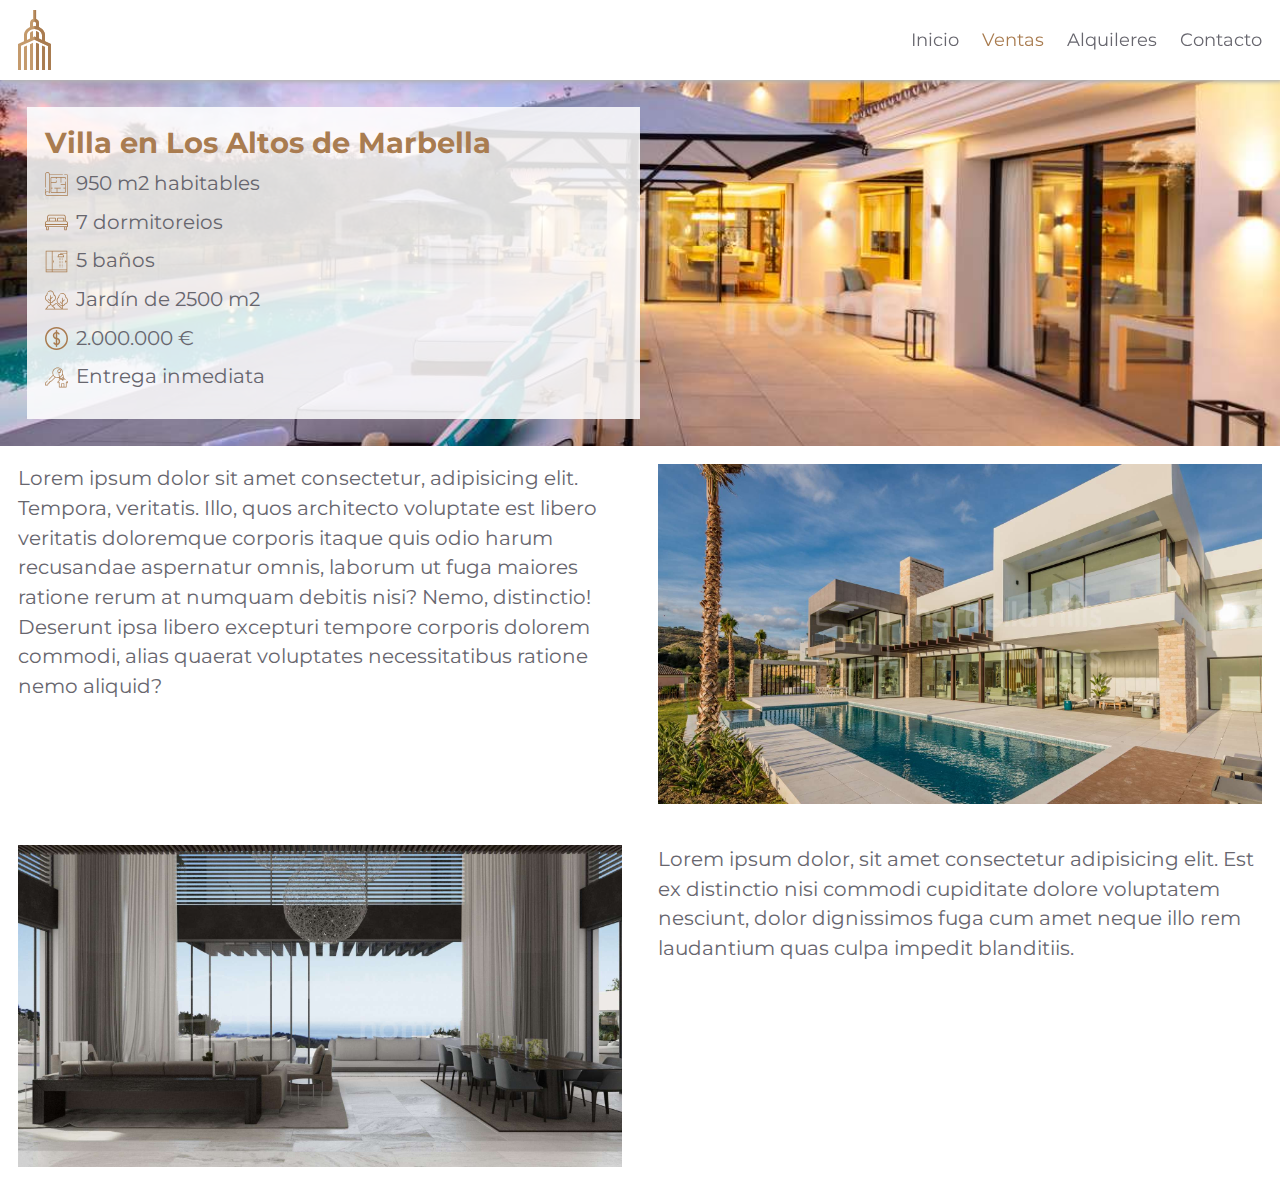
<file: propiedad1.html>
<!DOCTYPE html>
<html lang="es">
<head>
    <meta charset="UTF-8">
    <meta http-equiv="X-UA-Compatible" content="IE=edge">
    <meta name="viewport" content="width=device-width, initial-scale=1.0">
    <title>Villa en Los Altos</title>
    <link rel="stylesheet" href="css/styles.css">
</head>
<body>
    <header>
        <img src="img/logo.svg" alt="logo">
        <nav>
            <a href="index.html">Inicio</a>
            <a href="ventas.html" class="activo">Ventas</a>
            <a href="alquileres.html">Alquileres</a>
            <a href="contacto.html">Contacto</a>
        </nav>
    </header>
    <div class="fila propiedad">
         <div class="col-50">
            <h1>Villa en Los Altos de Marbella</h1>
            <p><img src="img/blueprint.svg" alt=""> 950 m2 habitables</p>
            <p><img src="img/bed.svg" alt=""> 7 dormitoreios</p>
            <p><img src="img/bath.svg" alt=""> 5 baños</p>
            <p><img src="img/tree.svg" alt=""> Jardín de 2500 m2</p>
            <p><img src="img/money.svg" alt=""> 2.000.000 €</p>
            <p><img src="img/contract.svg" alt=""> Entrega inmediata</p>
        </div>
    </div>
    <div class="fila">
        <div class="col-50">
            <p>Lorem ipsum dolor sit amet consectetur, adipisicing elit. Tempora, veritatis. Illo, quos architecto voluptate est libero veritatis doloremque corporis itaque quis odio harum recusandae aspernatur omnis, laborum ut fuga maiores ratione rerum at numquam debitis nisi? Nemo, distinctio! Deserunt ipsa libero excepturi tempore corporis dolorem commodi, alias quaerat voluptates necessitatibus ratione nemo aliquid?</p>
        </div>
        <div class="col-50">
            <img src="img/thumb4.jpg" alt="">
        </div>
   </div>
   <div class="fila">
       <div class="col-50">
           <img src="img/thumb5.jpg" alt="">
       </div>
       <div class="col-50">
           <p>Lorem ipsum dolor, sit amet consectetur adipisicing elit. Est ex distinctio nisi commodi cupiditate dolore voluptatem nesciunt, dolor dignissimos fuga cum amet neque illo rem laudantium quas culpa impedit blanditiis.</p>
       </div>
   </div>
</body>
</html>
</file>
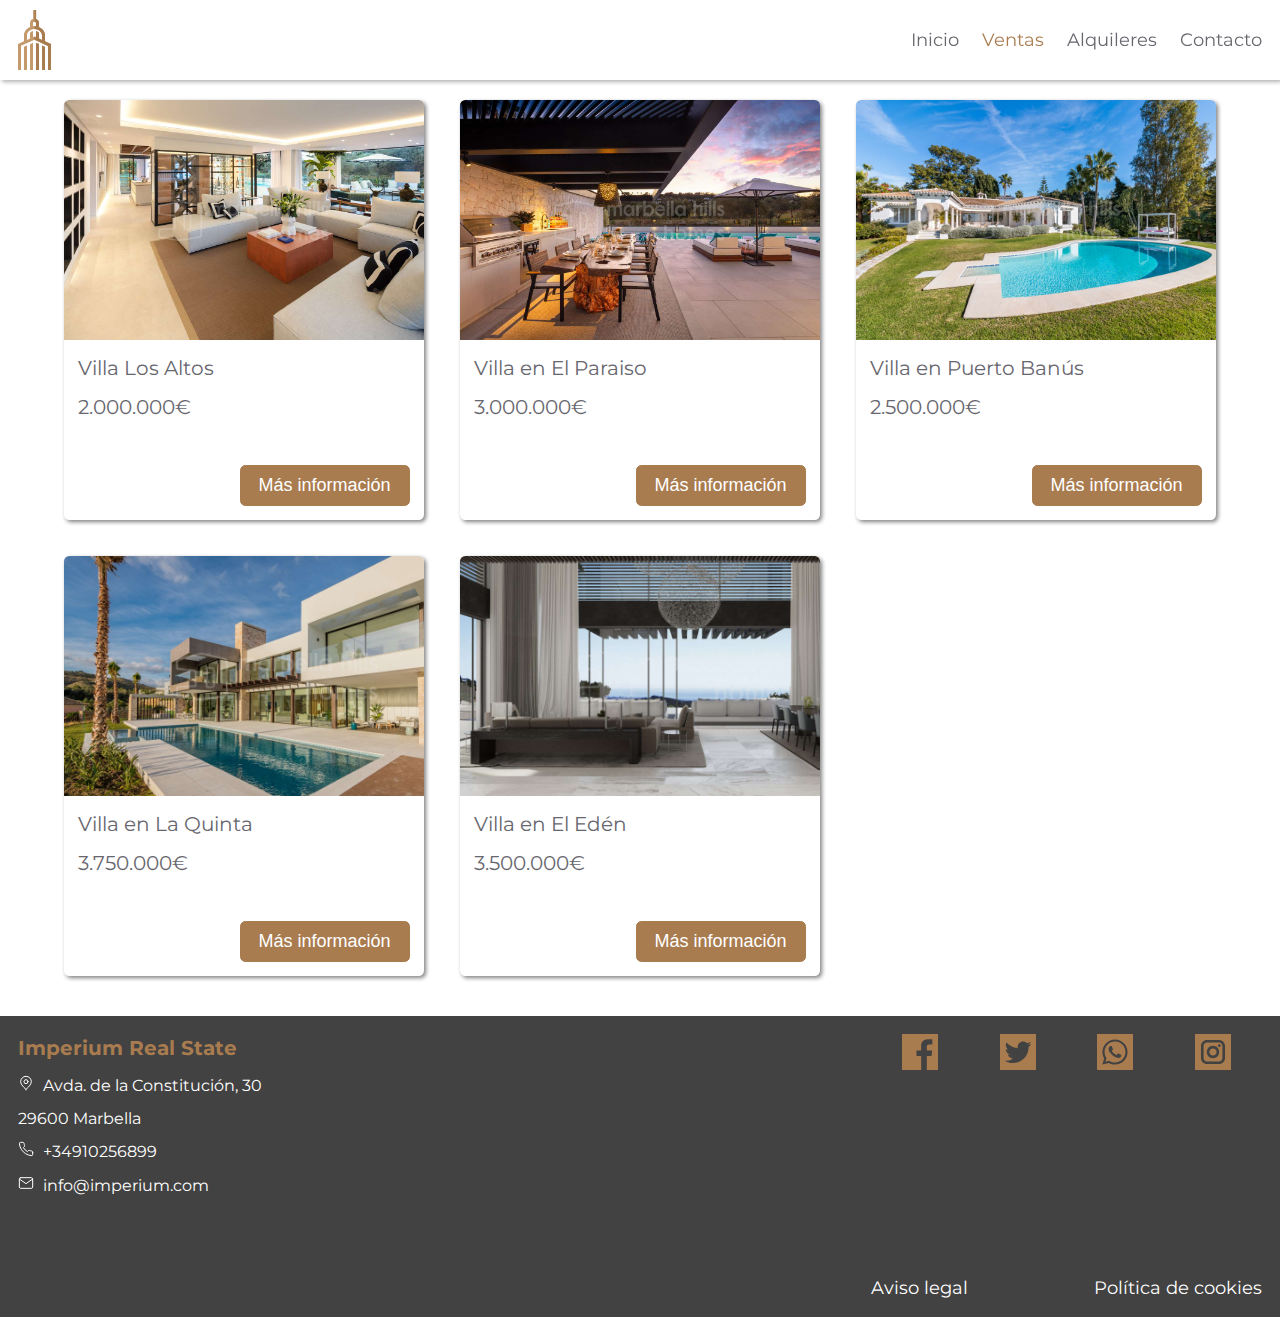
<file: ventas.html>
<!DOCTYPE html>
<html lang="es">
<head>
    <meta charset="UTF-8">
    <meta http-equiv="X-UA-Compatible" content="IE=edge">
    <meta name="viewport" content="width=device-width, initial-scale=1.0">
    <title>Ventas</title>
    <link rel="stylesheet" href="css/styles.css">
</head>
<body>
    <header>
        <img src="img/logo.svg" alt="">
        <nav>
            <a href="index.html">Inicio</a>
            <a href="#" class="activo">Ventas</a>
            <a href="alquileres.html">Alquileres</a>
            <a href="contacto.html">Contacto</a>
        </nav>
    </header>
    <div class="fila grid">
        <div class="card">
            <div class="img-card">
                <img src="img/thumb8.jpg" alt="">
            </div>
            <div class="footer-card">
                <div>
                    <p>Villa Los Altos</p>
                    <p>2.000.000€</p>
                </div>
                <a href="propiedad1.html">
                    <button>Más información</button>
                </a>
            </div>
        </div>
        <div class="card">
            <div class="img-card">
                <img src="img/thumb6.jpg" alt="">
            </div>
            <div class="footer-card">
                <div>
                    <p>Villa en El Paraiso</p>
                    <p>3.000.000€</p>
                </div>
                <a href="#">
                    <button>Más información</button>
                </a>
            </div>
        </div>
        <div class="card">
            <div class="img-card">
                <img src="img/thumb3.jpg" alt="">
            </div>
            <div class="footer-card">
                <div>
                    <p>Villa en Puerto Banús</p>
                    <p>2.500.000€</p>
                </div>
                <a href="#">
                    <button>Más información</button>
                </a>
            </div>
        </div>
        <div class="card">
            <div class="img-card">
                <img src="img/thumb4.jpg" alt="">
            </div>
            <div class="footer-card">
                <div>
                    <p>Villa en La Quinta</p>
                    <p>3.750.000€</p>
                </div>
                <a href="#">
                    <button>Más información</button>
                </a>
            </div>
        </div>
        <div class="card">
            <div class="img-card">
                <img src="img/thumb5.jpg" alt="">
            </div>
            <div class="footer-card">
                <div>
                    <p>Villa en El Edén</p>
                    <p>3.500.000€</p>
                </div>
                <a href="#">
                    <button>Más información</button>
                </a>
            </div>
        </div>
    </div>
    <footer class="fila">
        <div class="col-33">
            <p>Imperium Real State</p>
            <p><img src="img/map.svg" alt=""> Avda. de la Constitución, 30</p>
            <p>29600 Marbella</p>
            <p><img src="img/phone.svg" alt=""> +34910256899</p>
            <p><img src="img/mail.svg" alt=""> info@imperium.com</p>
        </div>
        <div class="col-33">
            <iframe src="https://www.google.com/maps/embed?pb=!1m18!1m12!1m3!1d3206.7400988276263!2d-4.876946571800897!3d36.512135427633126!2m3!1f0!2f0!3f0!3m2!1i1024!2i768!4f13.1!3m3!1m2!1s0xd72d9bde96693bb%3A0x31af1b44c282ae84!2sFuente%20%22El%20Sol%20de%20Marbella%22%20de%20Luis%20Sanguino!5e0!3m2!1ses!2ses!4v1652357896212!5m2!1ses!2ses" width="100%" height="260" style="border:0;" allowfullscreen="" loading="lazy" referrerpolicy="no-referrer-when-downgrade"></iframe>
        </div>
        <div class="col-33">
            <div class="rrss">
                <img src="img/facebook.svg" alt="">
                <img src="img/twitter.svg" alt="">
                <img src="img/whatsapp.svg" alt="">
                <img src="img/instagram.svg" alt="">
            </div>
            <div class="links">
                <a href="contacto.html#legal">Aviso legal</a>
                <a href="contacto.html#cookies">Política de cookies</a>
            </div>
        </div>
   </footer>
</body>
</html>
</file>
<file: css/styles.css>
/* Fuentes */

@import url('https://fonts.googleapis.com/css2?family=Montserrat&display=swap');

/*Reseteo CSS*/

* {
    padding: 0;
    margin: 0;
    box-sizing: border-box;
}

a {
    text-decoration: none;
    color: inherit;
}

/*Generales*/


html {
    scroll-behavior: smooth;
}

@media (max-width: 440px) {
    html {
        font-size: 14px;
    }
}

@media (min-width: 1260px) {
    html {
        font-size: 18px;
    }
}

body {

    font-family: 'Montserrat', sans-serif;
    color: #67666e;
}

p {
    font-size: 1.1rem;
    line-height: 1.5;
    margin-bottom: 0.5rem;
}

img {
    max-width: 100%;
}

/* Header*/

header {
    height: 80px;
    width: 100%;
    position: fixed;
    top: 0;
    left: 0;
    z-index: 1;
    padding: 1rem;
    display: flex;
    background-color: white;
    box-shadow: 1.5px 1.5px 4px #b3b3b3;
    justify-content: space-between;
    align-items: center;
}

header.transparent {
    background-color: transparent;
    box-shadow: none;

}

header img {
    height: 60px;
}

header nav a {
    margin-left: 1rem;
}

header.transparent nav a {
    color: rgba(255, 255, 255, 0.800);
}

header nav a.activo,
header nav a:hover {
    color: #a97c50; 
}

header.transparent nav a.activo,
header.transparent nav a:hover {
    color: white; 
}

/* Hero */

.hero {
    width: 100%;
    height: 100vh;
    position: absolute;
    top: 0;
    left: 0;
    background-color: black;
    overflow: hidden;
}

@keyframes animacionHero {
    0% {
        opacity: 0;
    }
    12% {
        opacity: 1;
    }
    35% {
        transform: scale(1.15);
    }
    75% {
        transform: scale(1);
    }
    100% {
        opacity: 0;
    }
}

.hero div {
    width: 100%;
    height: 100vh;
    position: absolute;
    top: 0;
    left: 0;
    background-position: center;
    background-size: cover;
    opacity: 0;
    animation-name: animacionHero;
    animation-duration: 18s;
    animation-iteration-count: infinite;
}

.hero div:nth-child(1) {
    background-image: url("../img/front1.jpg");
}

.hero div:nth-child(2) {
    background-image: url("../img/front2.jpg");
    animation-delay: 6s;
}

.hero div:nth-child(3) {
    background-image: url("../img/front3.jpg");
    animation-delay: 12s;
}

.hero .hero-logo {
    width: 30%;
    position: absolute;
    top: 50%;
    left: 50%;
    transform: translate(-50%, -50%);
    opacity: 1;
    animation: none;
    display: block;
}

.hero .hero-flecha {
    width: 36px;
    position: absolute;
    bottom: 5%;
    left: 50%;
    transform: translateX(-50%);
}

@media (max-width: 720px) {
    .hero .hero-logo {
        width: 50%;
    }
}

@media (max-width: 440px) {
    .hero .hero-logo {
        width: 70%;
    }
}

/*Layout*/ /*Conjunto de estilos css*/

#cookies {                   
    display: block;
    margin-top: -90px;
    padding-bottom: 90px;

}

.fila {
    max-width: 1440px;
    display: flex;
    margin: 0 auto;
}

.fila#primera {
    margin-top: 100vh;
}

.fila.grid {
    display: grid;
    grid-template-columns: repeat(auto-fit, 360px);
    grid-gap: 2rem;
    justify-content: center;
    margin: 100px 0 40px;
}

.fila.contacto {
    margin-top: 80px;
}

.col-100 {
    width: 100%;
    padding: 1rem;
}

.col-50 {
    width: 50%;
    padding: 1rem;
}

.col-33 {
    width: 33.333333%;
    padding: 1rem;
}

.col-25 {
    width: 25%;
    padding: 1rem;
}

@media (max-width: 620px) {
    .fila {
        flex-direction: column;
    }
    .col-50,
    .col-33,
    .col-25 {
        width: 100%;
    }
}

/*Call to action*/

.caja-nav {
    display: flex;
    flex-direction: column;
    justify-content: center;
    align-items: center;
}

.caja-nav img {
    width: 30%;
    margin-bottom: 1rem;
}

/*Formularios*/

form {
    padding: 1rem 1rem;
}

input {
    width: 100%;
    font-size: 1rem;
    padding: 0.5rem 1rem;
    border: none;
    border-bottom: 1.5px solid #a97c50;
}

input:focus {
    outline: none;
}

input.usuario {
    background-image: url("../img/user.svg");
    background-repeat: no-repeat;
    background-position: 0 3.5px;
    padding-left: 1.8rem;
    margin-bottom: 1rem;
}

input.email {
    background-image: url("../img/mail-bronce.svg");
    background-repeat: no-repeat;
    background-position: 0 3.5px;
    padding-left: 1.9rem;
    margin-bottom: 1rem;
}

label {
    display: block;
    width: 100%;
}

[type="checkbox"] {
    display: none;
}

[type="checkbox"] + label::before {
    content: url("../img/square.svg");
    position: relative;
    top: 5px;
    padding-right: 5px;
}

[type="checkbox"]:checked + label::before {
    content: url("../img/check-square.svg");
}

.buttons {
    padding-top: 1rem;
    display: flex;
    justify-content: flex-end;
}

button {
    font-size: 1rem;
    padding: 0.5rem 1rem;
    background-color: #a97c50;
    color: white;
    border: 1px solid #a97c50;
    border-radius: 0.3rem;
    cursor: pointer;
    transition: all 300ms linear;
}

button:hover {
    background-color: white;
    color: #a97c50;
}

/*Cards*/

.card {
    position: relative;
    width: 360px;
    border-radius: 0.3rem;
    box-shadow: 2px 2px 4px grey;
    overflow: hidden ;
}

.img-card {
    height: 240px;
    overflow: hidden;
}

.img-card img {
    max-width: initial ; /* Eliminar el comportamiento por defecto */
    height: 240px;

}

.footer-card {
    height: 180px;
    padding: 0.8rem;
    display: flex;
    flex-direction: column;
    justify-content: space-between;
}

.footer-card a {
    align-self: flex-end;  /*Esta propiedad permite modificar un elemento
                                hijo en flexbox en su eje secundario (en este caso Y)*/

}

/*Propiedad*/

.fila.propiedad {
    max-width: initial;
    padding: 1.5rem;
    margin-top: 80px;
    background-image: url("../img/property5.jpg");
    background-position: center;
    background-size: cover;
}

.fila.propiedad .col-50 {
    background-color: rgba(255, 255, 255, 0.850);
}

.fila.propiedad .col-50 h1 {
    font-size: 1.6rem;
    color: #a97c50;
    margin-bottom: 0.5rem;
}

.fila.propiedad .col-50 p {
    display: flex;
    align-items: center;
}

.fila.propiedad .col-50 img {
    height: 1.3rem;
    margin-right: 0.4rem;
}


/*Footer*/

footer {
    background-color: #424242;
}

footer.fila {
    max-width: none;
    justify-content: center;
}

footer.fila .col-33 {
    max-width: 477px;
}

footer p {
    color: white;
    font-size: 0.9rem;
}
footer p:first-child {
    color: #a97c50;
    font-size: 1.1rem;
    font-weight: 700;
}

footer p img {
    height: 16px;
    margin-right: 5px;
}

footer .rrss {
    display: flex;
    justify-content: space-around;
}

footer .rrss img {
    height: 36px;
}

footer .links {
    display: flex;
    justify-content: space-between;
}

footer .links a {
    color: white;
}
footer .col-33:nth-child(3) {
    display: flex;
    flex-direction: column;
    justify-content: space-between;
    min-height: 160px;
}
</file>
